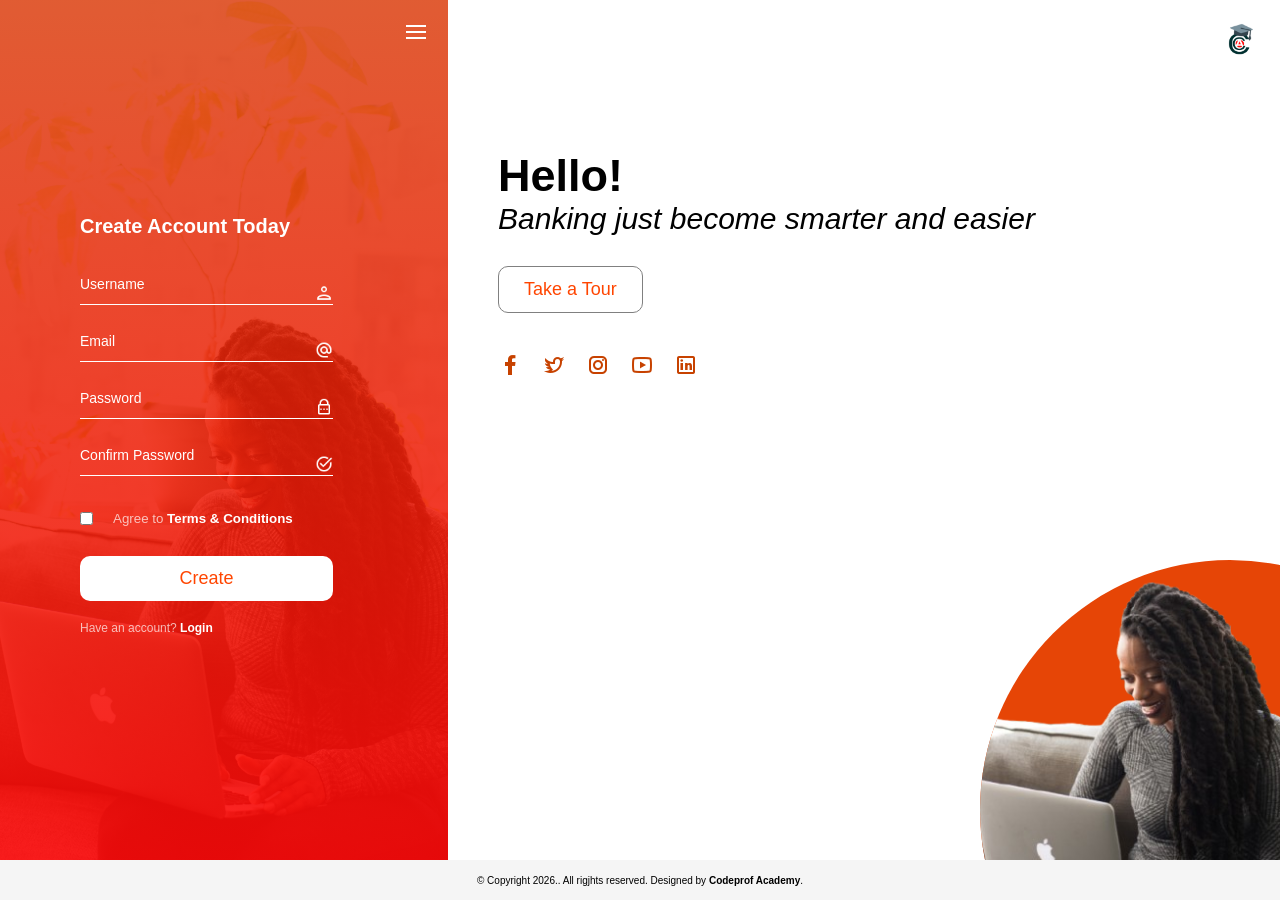
<file: index.html>
<!DOCTYPE html>
<html lang="en">
<head>
    <meta charset="UTF-8">
    <meta name="viewport" content="width=device-width, initial-scale=1.0">
    <title>GTCO || Welcome </title>
    <link rel="shortcut icon" href="logo.png">
    <link rel="stylesheet" href="style.css">
    <link rel="stylesheet" href="mobile.css">
</head>
<body>
    <main>
     <section class="left-side">
       <img src="menu.png" alt="" class="menu-btn">
           <form>
                <h1>Create Account  Today</h1>
                <div>
                     <input type="text"   placeholder="Username" required>
                     <img src="username.png" alt="">
                </div>
                <div>
                            <input type="email" placeholder="Email" required>
                             <img src="email.png" alt="">
                </div>
                <div>
                    <input type="password" placeholder="Password" required>
                    <img src="password.png" alt="">
                </div>

                   <div>
                    <input type="password" placeholder="Confirm Password" required>
                    <img src="comfirm.png" alt="">
                </div>

                <div class="checkbox-group">
                    <input type="checkbox" >
                    <small>
                          Agree to  <a href="">Terms & Conditions</a>
                    </small>
                </div>
                         <button>Create</button>          
                         <p>Have an account? <a href="login.html">Login</a></p>                                                    
           </form>
     </section>
     <section class="right-side">
        <span>
            <img src="logo.png" alt="">
        
        </span>
        <div class="brand-text">
            <h2>Hello!</h2>
            <p>Banking just become smarter and easier</p>
            <button>Take  a Tour</button>
        </div>

      <div class="img-box">
              <img src="bg.png" alt="">
      </div>
      <nav>
            <a href=""><img src="facebook.png" alt=""></a>
            <a href=""><img src="twitter.png" alt=""></a>
            <a href=""><img src="instagram.png" alt=""></a>
            <a href=""><img src="youtube.png" alt=""></a>
            <a href=""><img src="linkedin.png" alt=""></a>
          
      </nav>
     </section>
    </main>
    <footer>
        <p>&copy; Copyright 2026.. All rigjhts  reserved. Designed by <b>Codeprof Academy</b>.</p>
    </footer>
</body>
</html>
</file>
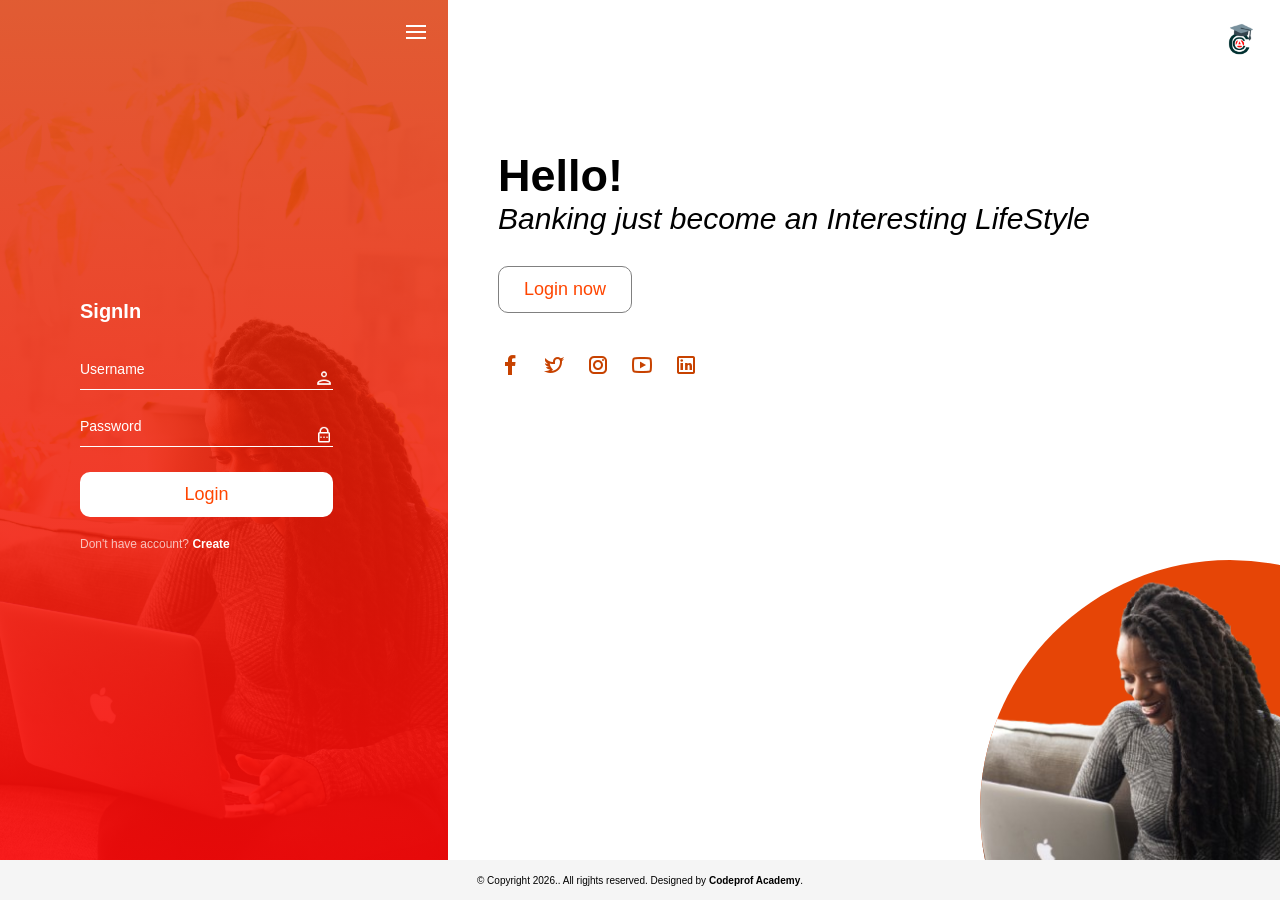
<file: login.html>
<!DOCTYPE html>
<html lang="en">
<head>
    <meta charset="UTF-8">
    <meta name="viewport" content="width=device-width, initial-scale=1.0">
    <title>GTCO || Welcome </title>
    <link rel="shortcut icon" href="logo.png">
    <link rel="stylesheet" href="style.css">
    <link rel="stylesheet" href="mobile.css">
</head>
<body>
    <main>
     <section class="left-side">
       <img src="menu.png" alt="" class="menu-btn">
           <form>
                <h1>SignIn</h1>
                <div>
                     <input type="text"   placeholder="Username" required>
                     <img src="username.png" alt="">
                </div>
         
                <div>
                    <input type="password" placeholder="Password" required>
                    <img src="password.png" alt="">
                </div>


            
                </div>
                         <button>Login</button>          
                         <p>Don't have account? <a href="index.html">Create</a></p>                                                    
           </form>
     </section>
     <section class="right-side">
        <span>
            <img src="logo.png" alt="">
        
        </span>
        <div class="brand-text">
            <h2>Hello!</h2>
            <p>Banking just become an Interesting LifeStyle</p>
            <button>Login now</button>
        </div>

      <div class="img-box">
              <img src="bg.png" alt="">
      </div>
      <nav>
            <a href=""><img src="facebook.png" alt=""></a>
            <a href=""><img src="twitter.png" alt=""></a>
            <a href=""><img src="instagram.png" alt=""></a>
            <a href=""><img src="youtube.png" alt=""></a>
            <a href=""><img src="linkedin.png" alt=""></a>
          
      </nav>
     </section>
    </main>
    <footer>
        <p>&copy; Copyright 2026.. All rigjhts  reserved. Designed by <b>Codeprof Academy</b>.</p>
    </footer>
</body>
</html>
</file>
<file: style.css>
*{
    margin: 0;
    padding: 0;
    box-sizing: border-box;
    font-family: 'Segoe UI', Tahoma, Geneva, Verdana, sans-serif;
    text-decoration: none;
    scroll-behavior: smooth;
    transition: 0.5s;
}

body{
    width:100%;
    height: 100vh;
    background-color: white;
}

main{
    width: 100%;
    height:calc(100% - 40px) ;
    display: flex;
    flex-direction: row;
    justify-content: flex-start;
    align-items: flex-start;

}

.left-side{
    width: 35%;
    height: 100%;
    background:linear-gradient(rgba(217, 51, 0, 0.8),rgba(254, 10, 10, 0.9)),url(bg2.jpg);
    background-position: center;
    background-size: cover;
    padding: 50px;
    position: relative;
    display: flex;
    flex-direction: column;
    justify-content: center;
    align-items: flex-start;
}
.menu-btn{
    position: absolute;
    right: 20px;
    top:20px;
    cursor: pointer;
}
form{
    width: 90%;
    padding: 30px;
    background-color: transparent;
    display: flex;
    flex-direction: column;
    justify-content: flex-start;
    align-items: flex-start;
    border-radius: 10px;
    
}

form>h1{
    font-size: 20px;
    color:white;
    margin-bottom: 25px;
}

form >div{
    width: 100%;
    display: flex;
    position: relative;
    margin-bottom: 15px;
}

form >div>input{
    width: 100%;
    padding: 10px 0px;
    background-color: transparent;
    border: none;
    border-bottom: 1px solid white;
    outline:none;
    font-size: 18px;
    color:white;
    padding-right: 50px;
}
form>div>input::placeholder{
    color:white;
    font-size: 14px;
    font-weight: 200;
}

form>div>input:focus{
    border-color: gold;
}

form>div>img{
    position: absolute;
    width: 18px;
    right:0px;
    top:50%;
}

form>.checkbox-group{
    width: 100%;
    margin: 20px 0;
    display: flex;
    justify-content: flex-start;
    align-items: center;
    gap:20px;
 
}

form>.checkbox-group>input{
    width: fit-content;
}
form>.checkbox-group>small{
        color:rgba(255,255,255,0.7);
}
form>.checkbox-group>small>a{

    font-weight: bold;
    color:white;
  
}

form>button{
    width: 100%;
    padding: 12px 20px;
    border-radius: 10px;
    background-color: white;
    color:orangered;
    font-size: 18px;
    margin: 10px 0;
    border:none;
    cursor: pointer;
}

form>button:hover{
    background-color: whitesmoke;
    box-shadow: 0px  8px 16px rgba(0,0,0,0.2);
}

form>p{
    font-size: 12px;
    color:rgba(255,255,255,0.7);
    margin: 10px 0;
}
form>p>a{
    color:white;
    font-weight: bold;
}

.right-side{
    width: 65%;
    height: 100%;
    padding: 50px;
    display: flex;
    flex-direction: column;
    justify-content: flex-start;
    align-items: flex-start;
    position: relative;
    overflow: hidden;
}
.right-side>span{
position: absolute;
top:20px;
right: 20px;
display: flex;
flex-direction: column;
justify-content: flex-start;
align-items: flex-start;
gap:4px;
}

.right-side>span>img{
    width: 40px;
}

.img-box{
    position: absolute;
    width: 500px;
    height: 500px;
    background-color: rgb(230, 69, 6);
    border-radius: 50%;
    display: flex;
    justify-content: center;
    align-items: center;
     bottom: -200px;
     right: -200px;
     overflow: hidden;
}

.img-box >img{
    width: 80%;
    position: absolute;
    top:-200px;
    left: -50px;;
    
}

.brand-text{
   margin-top: 100px;
}

.brand-text>h2{
    font-size: 45px;;
}

.brand-text>p{
    font-size: 30px;
    font-style: italic;
    font-weight: 200;
    margin-bottom: 30px;
}

.brand-text>button{
    width: fit-content;
    padding: 12px 25px;
    border:1px solid grey;
    background-color: transparent;
    color:orangered;
    cursor: pointer;
    font-size: 18px;
    border-radius: 10px;
}

.right-side>nav{
    margin-top: 40px;
    display: flex;
    gap:20px;
}

.right-side>nav>a:hover img{
transform: scale(1.4);
}
footer{
    width: 100%;
    height: 40px;
    background-color: whitesmoke;
    display: flex;
    justify-content: center;
    align-items: center;
}

footer>p{
    font-size: 10px;
}
</file>
<file: mobile.css>
@media(max-width:450px){

body{

    height: fit-content;

}

main{
    display: flex;
    height:fit-content ;
    flex-direction: column-reverse;
    align-items: center;
    justify-content: flex-start;

}

.left-side{
    width: 100%;
    min-height:calc(100vh - 40px) ;
    padding: 20px;
    align-items: center;
    background-attachment: fixed;

 
}
.right-side>span{
position: fixed;

}

form{
    
    padding: 20px;

}


.menu-btn{
 position: fixed;
    left:20px;
    top:20px;
    padding: 4px;
    filter: invert(100);

}
.right-side{
    width: 100%;
     min-height:calc(100vh - 40px) ;
    padding: 20px;

}

.right-side>nav{
    flex-direction: column;
    gap:15px;
}


}
</file>
